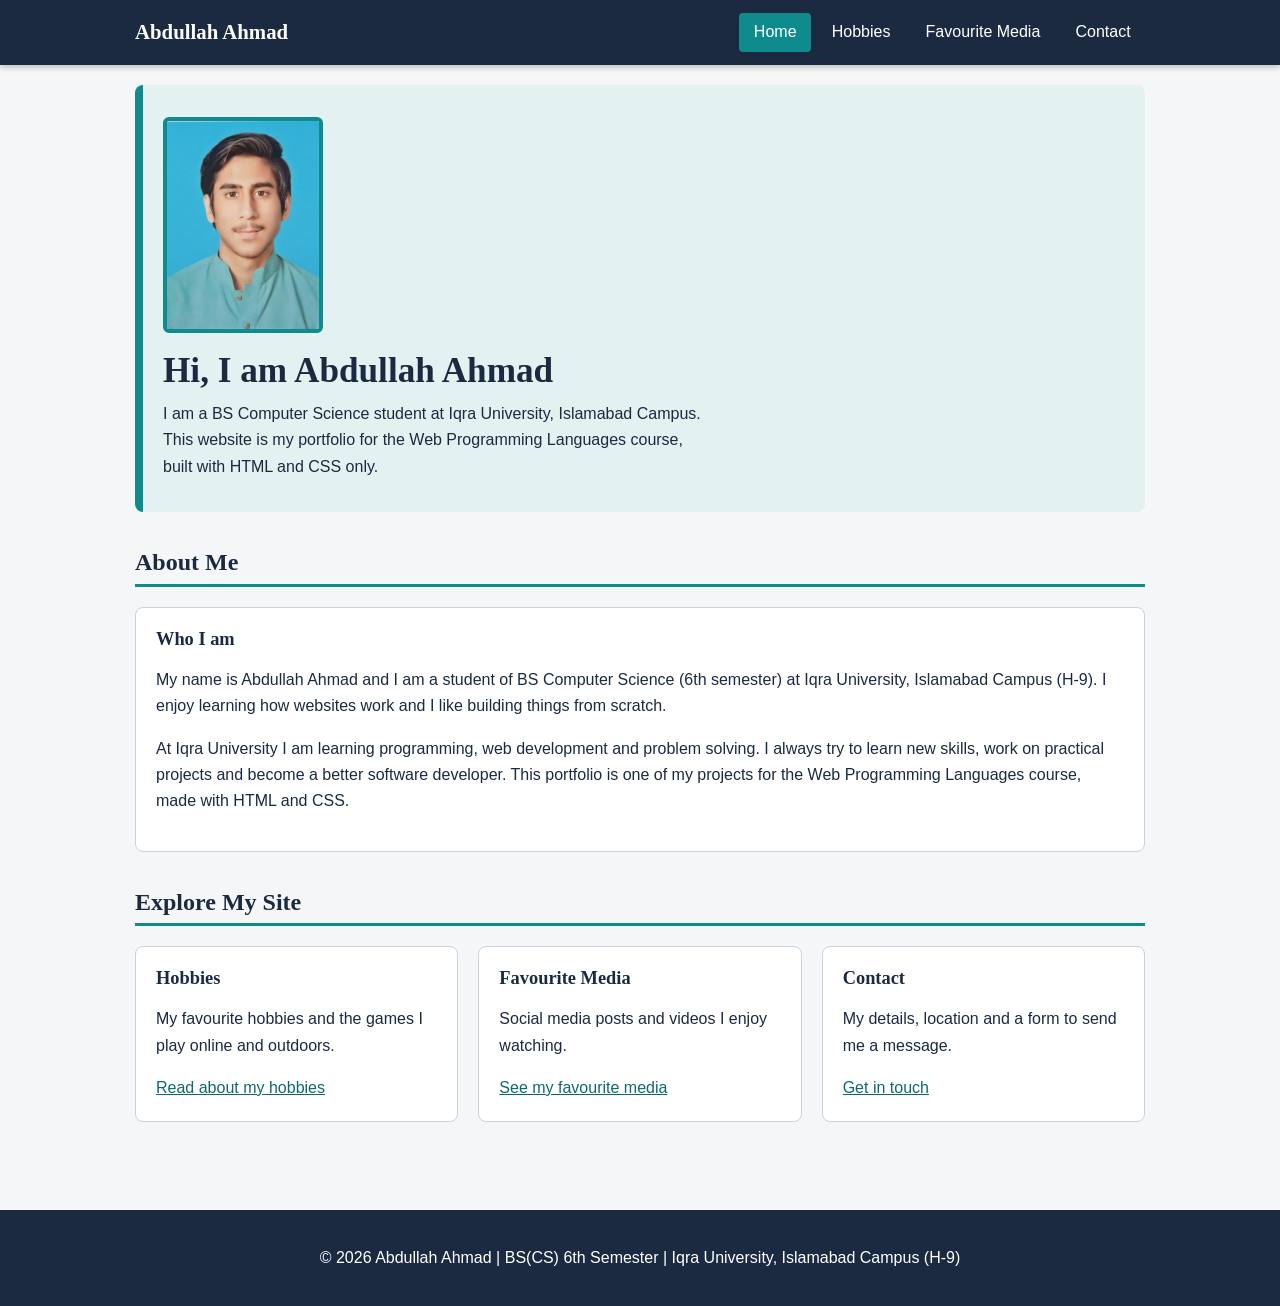
<file: index.html>
<!DOCTYPE html>
<html lang="en">
<head>
  <meta charset="utf-8">
  <meta name="viewport" content="width=device-width, initial-scale=1">
  <meta name="description" content="Portfolio website of a BS(CS) student at Iqra University Islamabad, built with HTML and CSS.">
  <meta name="author" content="Abdullah Ahmad">
  <meta name="keywords" content="portfolio, HTML, CSS, student, Iqra University">
  <title>Home | Abdullah Ahmad Portfolio</title>
  <link rel="icon" type="image/svg+xml" href="images/favicon.svg">
  <link rel="stylesheet" href="css/style.css">
</head>
<body>
  <header class="site-header">
    <div class="nav-bar">
      <span class="logo">Abdullah Ahmad</span>
      <nav aria-label="Main navigation">
        <ul>
          <li><a href="index.html" class="active">Home</a></li>
          <li><a href="hobbies.html">Hobbies</a></li>
          <li><a href="media.html">Favourite Media</a></li>
          <li><a href="contact.html">Contact</a></li>
        </ul>
      </nav>
    </div>
  </header>

  <main>
    <section class="hero">
      <img class="profile-img" src="[data-uri]" alt="Profile picture of Abdullah Ahmad">
      <h1>Hi, I am Abdullah Ahmad</h1>
      <p>I am a BS Computer Science student at Iqra University, Islamabad Campus. This website is my portfolio for the Web Programming Languages course, built with HTML and CSS only.</p>
    </section>

    <section>
      <h2>About Me</h2>
      <article>
        <h3>Who I am</h3>
        <p>My name is Abdullah Ahmad and I am a student of BS Computer Science (6th semester) at Iqra University, Islamabad Campus (H-9). I enjoy learning how websites work and I like building things from scratch.</p>
        <p>At Iqra University I am learning programming, web development and problem solving. I always try to learn new skills, work on practical projects and become a better software developer. This portfolio is one of my projects for the Web Programming Languages course, made with HTML and CSS.</p>
      </article>
    </section>

    <section>
      <h2>Explore My Site</h2>
      <div class="cards">
        <article>
          <h3>Hobbies</h3>
          <p>My favourite hobbies and the games I play online and outdoors.</p>
          <a href="hobbies.html">Read about my hobbies</a>
        </article>
        <article>
          <h3>Favourite Media</h3>
          <p>Social media posts and videos I enjoy watching.</p>
          <a href="media.html">See my favourite media</a>
        </article>
        <article>
          <h3>Contact</h3>
          <p>My details, location and a form to send me a message.</p>
          <a href="contact.html">Get in touch</a>
        </article>
      </div>
    </section>
  </main>

  <footer class="site-footer">
    <p>&copy; 2026 Abdullah Ahmad | BS(CS) 6th Semester | Iqra University, Islamabad Campus (H-9)</p>
  </footer>
</body>
</html>
</file>
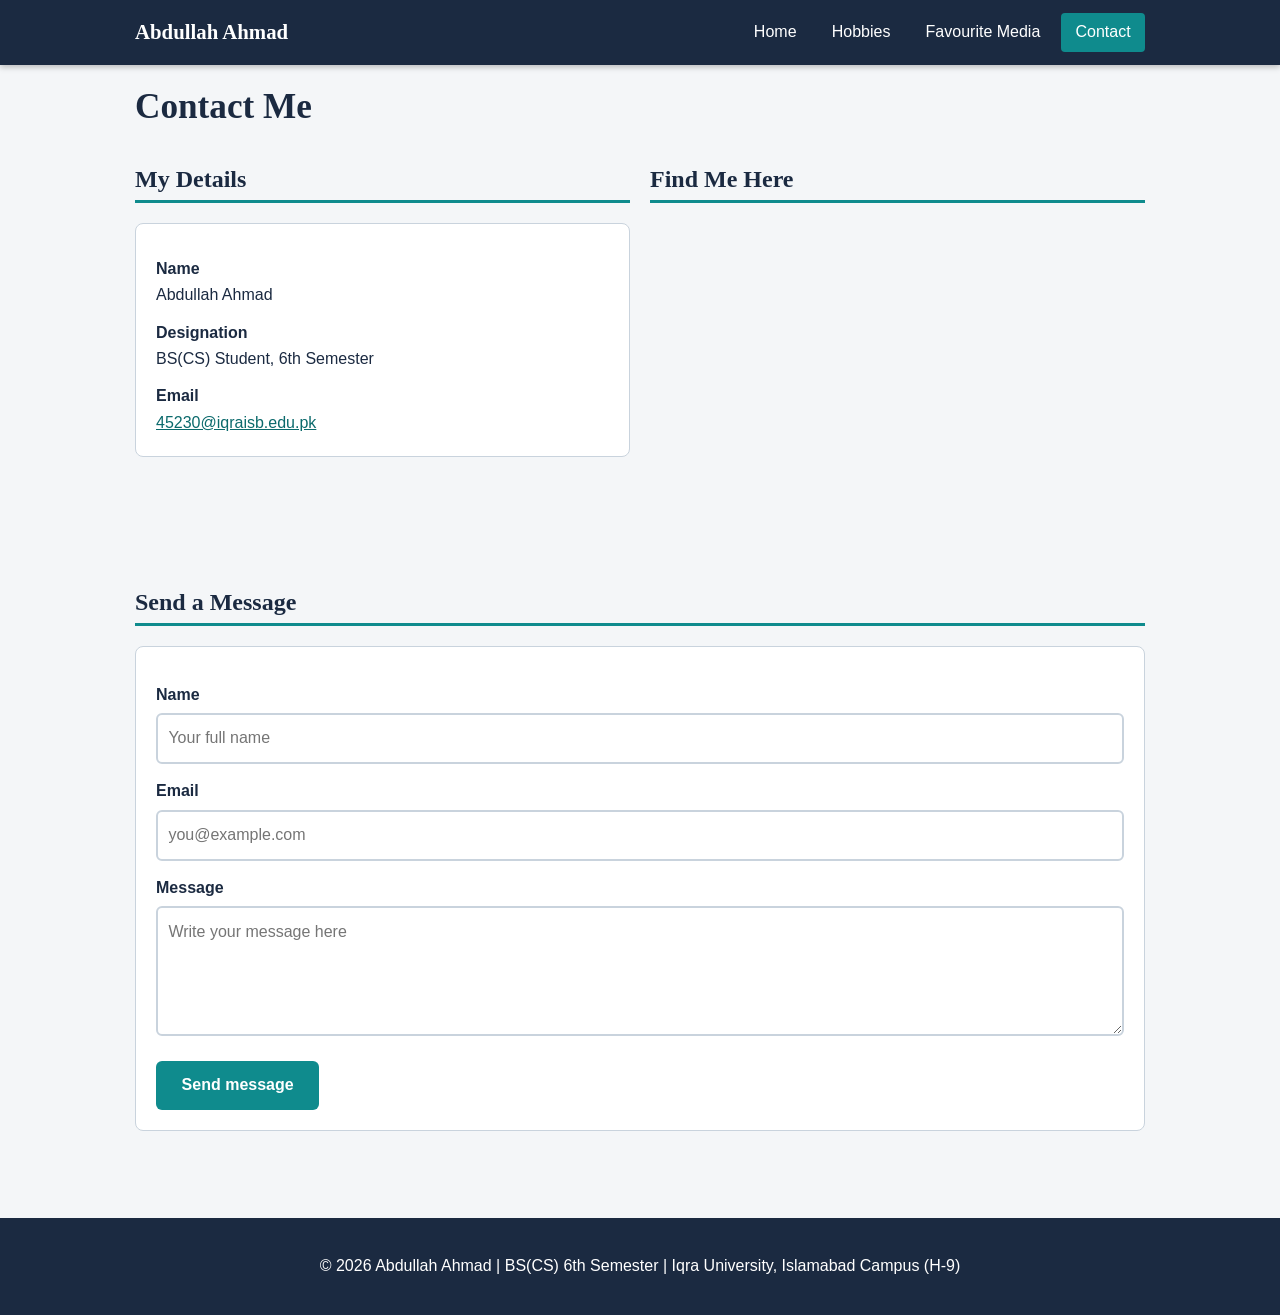
<file: contact.html>
<!DOCTYPE html>
<html lang="en">
<head>
  <meta charset="utf-8">
  <meta name="viewport" content="width=device-width, initial-scale=1">
  <meta name="description" content="Contact details, Google map and a contact form.">
  <meta name="author" content="Abdullah Ahmad">
  <meta name="keywords" content="portfolio, HTML, CSS, student, Iqra University">
  <title>Contact | Abdullah Ahmad Portfolio</title>
  <link rel="icon" type="image/svg+xml" href="images/favicon.svg">
  <link rel="stylesheet" href="css/style.css">
</head>
<body>
  <header class="site-header">
    <div class="nav-bar">
      <span class="logo">Abdullah Ahmad</span>
      <nav aria-label="Main navigation">
        <ul>
          <li><a href="index.html">Home</a></li>
          <li><a href="hobbies.html">Hobbies</a></li>
          <li><a href="media.html">Favourite Media</a></li>
          <li><a href="contact.html" class="active">Contact</a></li>
        </ul>
      </nav>
    </div>
  </header>

  <main>
    <section>
      <h1>Contact Me</h1>
    </section>

    <div class="contact-grid">
      <section>
        <h2>My Details</h2>
        <article>
          <dl class="details">
            <dt>Name</dt><dd>Abdullah Ahmad</dd>
            <dt>Designation</dt><dd>BS(CS) Student, 6th Semester</dd>
            <dt>Email</dt><dd><a href="mailto:45230@iqraisb.edu.pk">45230@iqraisb.edu.pk</a></dd>
          </dl>
        </article>
      </section>

      <section class="map-box">
        <h2>Find Me Here</h2>
        <iframe src="https://www.google.com/maps?q=Iqra+University+Islamabad+Campus+H-9&amp;output=embed" title="Google Map showing Iqra University Islamabad Campus H-9" loading="lazy"></iframe>
      </section>
    </div>

    <section>
      <h2>Send a Message</h2>
      <article>
        <form action="#" method="post">
          <label for="name">Name</label>
          <input type="text" id="name" name="name" placeholder="Your full name" required>

          <label for="email">Email</label>
          <input type="email" id="email" name="email" placeholder="you@example.com" required>

          <label for="message">Message</label>
          <textarea id="message" name="message" placeholder="Write your message here" required></textarea>

          <button type="submit">Send message</button>
        </form>
      </article>
    </section>
  </main>

  <footer class="site-footer">
    <p>&copy; 2026 Abdullah Ahmad | BS(CS) 6th Semester | Iqra University, Islamabad Campus (H-9)</p>
  </footer>
</body>
</html>
</file>
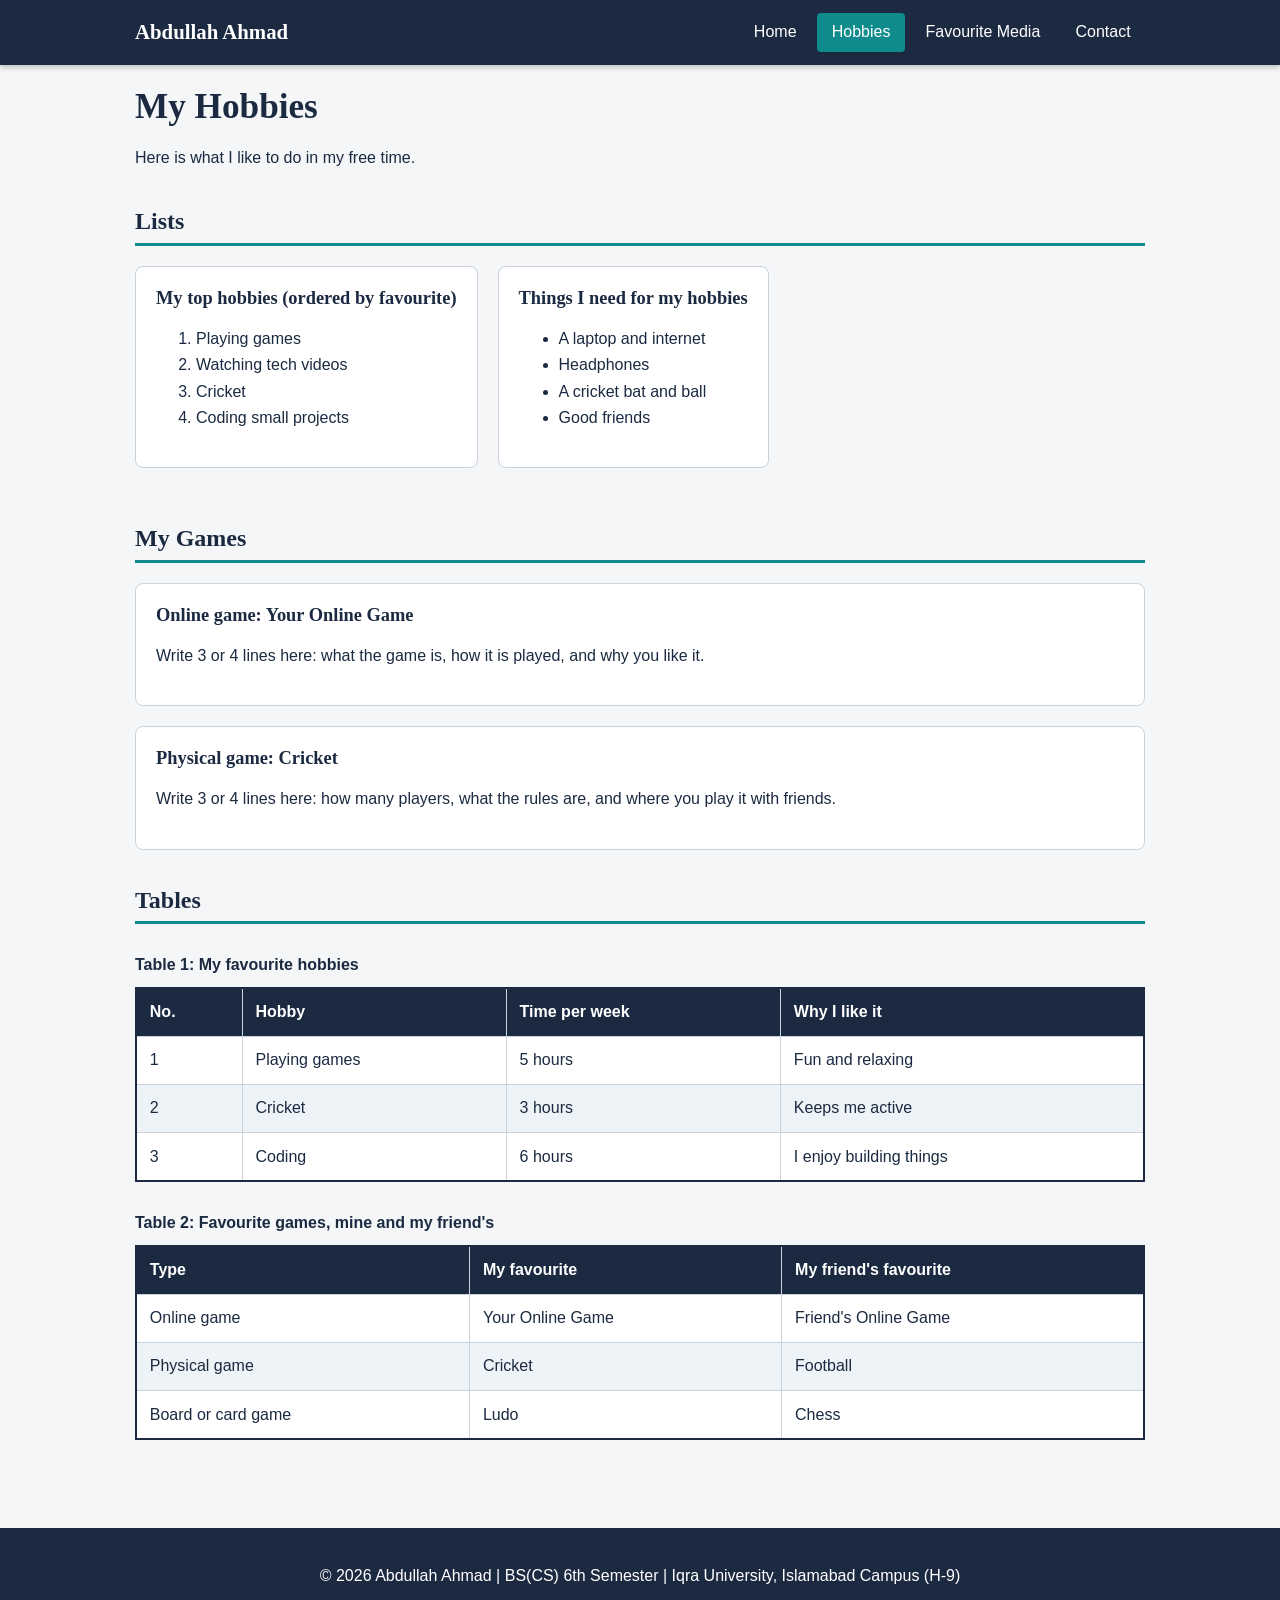
<file: hobbies.html>
<!DOCTYPE html>
<html lang="en">
<head>
  <meta charset="utf-8">
  <meta name="viewport" content="width=device-width, initial-scale=1">
  <meta name="description" content="My favourite hobbies, online and physical games, shown with lists and tables.">
  <meta name="author" content="Abdullah Ahmad">
  <meta name="keywords" content="portfolio, HTML, CSS, student, Iqra University">
  <title>Hobbies | Abdullah Ahmad Portfolio</title>
  <link rel="icon" type="image/svg+xml" href="images/favicon.svg">
  <link rel="stylesheet" href="css/style.css">
</head>
<body>
  <header class="site-header">
    <div class="nav-bar">
      <span class="logo">Abdullah Ahmad</span>
      <nav aria-label="Main navigation">
        <ul>
          <li><a href="index.html">Home</a></li>
          <li><a href="hobbies.html" class="active">Hobbies</a></li>
          <li><a href="media.html">Favourite Media</a></li>
          <li><a href="contact.html">Contact</a></li>
        </ul>
      </nav>
    </div>
  </header>

  <main>
    <section>
      <h1>My Hobbies</h1>
      <p>Here is what I like to do in my free time.</p>
    </section>

    <section>
      <h2>Lists</h2>
      <div class="lists-row">
        <article>
          <h3>My top hobbies (ordered by favourite)</h3>
          <ol>
            <li>Playing games</li>
            <li>Watching tech videos</li>
            <li>Cricket</li>
            <li>Coding small projects</li>
          </ol>
        </article>
        <article>
          <h3>Things I need for my hobbies</h3>
          <ul>
            <li>A laptop and internet</li>
            <li>Headphones</li>
            <li>A cricket bat and ball</li>
            <li>Good friends</li>
          </ul>
        </article>
      </div>
    </section>

    <section>
      <h2>My Games</h2>
      <article>
        <h3>Online game: Your Online Game</h3>
        <p>Write 3 or 4 lines here: what the game is, how it is played, and why you like it.</p>
      </article>
      <article>
        <h3>Physical game: Cricket</h3>
        <p>Write 3 or 4 lines here: how many players, what the rules are, and where you play it with friends.</p>
      </article>
    </section>

    <section>
      <h2>Tables</h2>
      <div class="table-wrap">
        <table>
          <caption>Table 1: My favourite hobbies</caption>
          <thead>
            <tr><th scope="col">No.</th><th scope="col">Hobby</th><th scope="col">Time per week</th><th scope="col">Why I like it</th></tr>
          </thead>
          <tbody>
            <tr><td>1</td><td>Playing games</td><td>5 hours</td><td>Fun and relaxing</td></tr>
            <tr><td>2</td><td>Cricket</td><td>3 hours</td><td>Keeps me active</td></tr>
            <tr><td>3</td><td>Coding</td><td>6 hours</td><td>I enjoy building things</td></tr>
          </tbody>
        </table>
      </div>

      <div class="table-wrap">
        <table>
          <caption>Table 2: Favourite games, mine and my friend's</caption>
          <thead>
            <tr><th scope="col">Type</th><th scope="col">My favourite</th><th scope="col">My friend's favourite</th></tr>
          </thead>
          <tbody>
            <tr><td>Online game</td><td>Your Online Game</td><td>Friend's Online Game</td></tr>
            <tr><td>Physical game</td><td>Cricket</td><td>Football</td></tr>
            <tr><td>Board or card game</td><td>Ludo</td><td>Chess</td></tr>
          </tbody>
        </table>
      </div>
    </section>
  </main>

  <footer class="site-footer">
    <p>&copy; 2026 Abdullah Ahmad | BS(CS) 6th Semester | Iqra University, Islamabad Campus (H-9)</p>
  </footer>
</body>
</html>
</file>
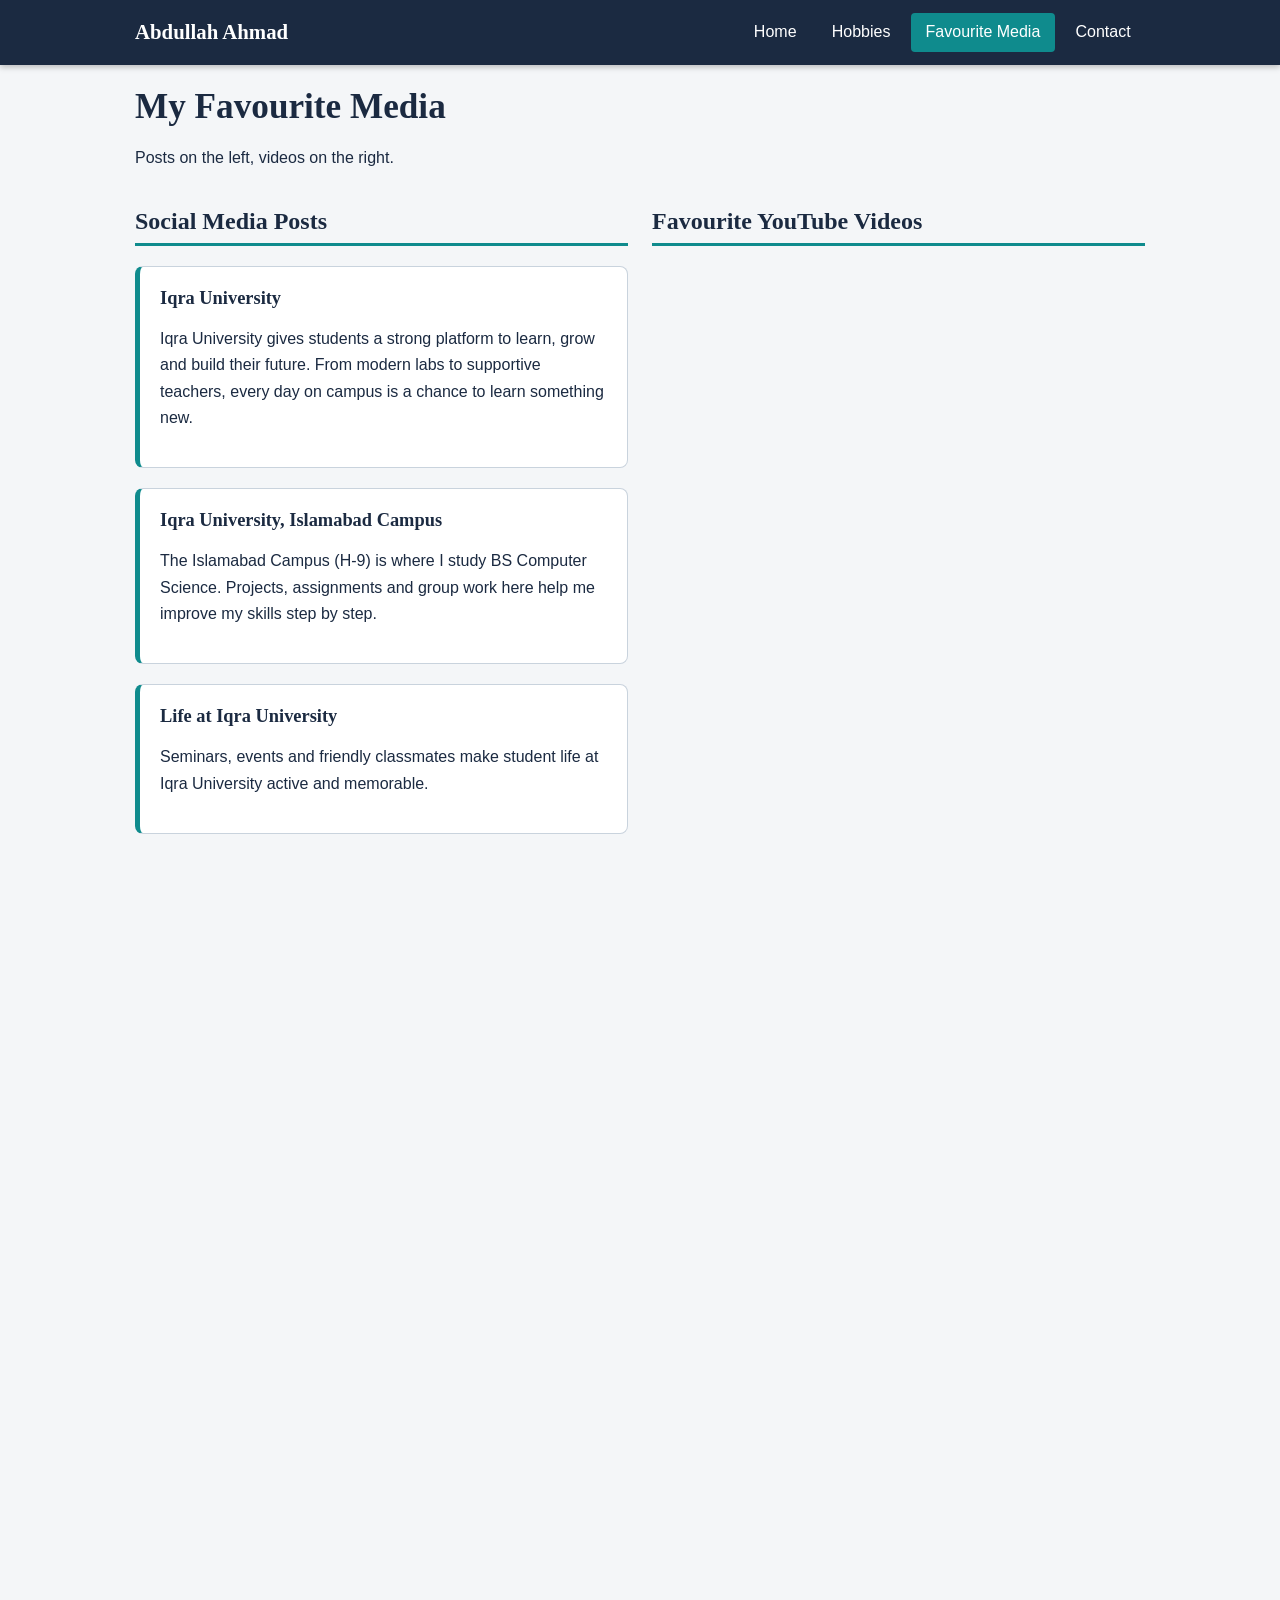
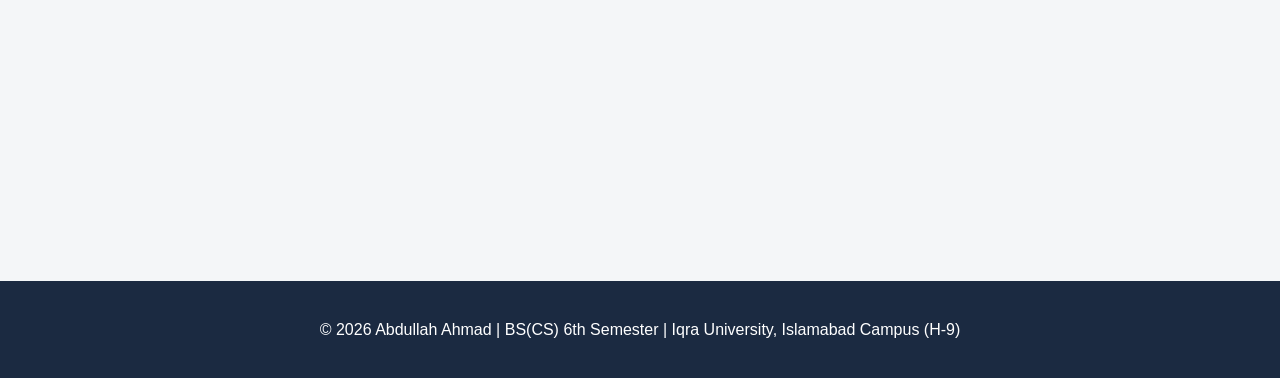
<file: media.html>
<!DOCTYPE html>
<html lang="en">
<head>
  <meta charset="utf-8">
  <meta name="viewport" content="width=device-width, initial-scale=1">
  <meta name="description" content="Favourite social media posts, images and five YouTube videos.">
  <meta name="author" content="Abdullah Ahmad">
  <meta name="keywords" content="portfolio, HTML, CSS, student, Iqra University">
  <title>Favourite Media | Abdullah Ahmad Portfolio</title>
  <link rel="icon" type="image/svg+xml" href="images/favicon.svg">
  <link rel="stylesheet" href="css/style.css">
</head>
<body>
  <header class="site-header">
    <div class="nav-bar">
      <span class="logo">Abdullah Ahmad</span>
      <nav aria-label="Main navigation">
        <ul>
          <li><a href="index.html">Home</a></li>
          <li><a href="hobbies.html">Hobbies</a></li>
          <li><a href="media.html" class="active">Favourite Media</a></li>
          <li><a href="contact.html">Contact</a></li>
        </ul>
      </nav>
    </div>
  </header>

  <main>
    <section>
      <h1>My Favourite Media</h1>
      <p>Posts on the left, videos on the right.</p>
    </section>

    <div class="media-grid">
      <section aria-labelledby="posts-title">
        <h2 id="posts-title">Social Media Posts</h2>

        <article class="post">
          <h3>Iqra University</h3>
          <p>Iqra University gives students a strong platform to learn, grow and build their future. From modern labs to supportive teachers, every day on campus is a chance to learn something new.</p>
        </article>

        <article class="post">
          <h3>Iqra University, Islamabad Campus</h3>
          <p>The Islamabad Campus (H-9) is where I study BS Computer Science. Projects, assignments and group work here help me improve my skills step by step.</p>
        </article>

        <article class="post">
          <h3>Life at Iqra University</h3>
          <p>Seminars, events and friendly classmates make student life at Iqra University active and memorable.</p>
        </article>

      </section>

      <section aria-labelledby="videos-title">
        <h2 id="videos-title">Favourite YouTube Videos</h2>

        <div class="video-box">
          <iframe src="https://www.youtube.com/embed/11XzSxAflXg" title="Two Minutes Tour of Iqra University" allowfullscreen loading="lazy"></iframe>
        </div>
        <div class="video-box">
          <iframe src="https://www.youtube.com/embed/kUV785NHDQ4" title="Iqra University Gulshan Campus Tour" allowfullscreen loading="lazy"></iframe>
        </div>
        <div class="video-box">
          <iframe src="https://www.youtube.com/embed/v0uaXZX2Tfs" title="A Short Tour of Iqra University Main Campus" allowfullscreen loading="lazy"></iframe>
        </div>
        <div class="video-box">
          <iframe src="https://www.youtube.com/embed/G7E__ukUdRE" title="Iqra University Bahria Town Karachi Campus Tour" allowfullscreen loading="lazy"></iframe>
        </div>
        <div class="video-box">
          <iframe src="https://www.youtube.com/embed/Xx83fDH0eyk" title="Life at Iqra University" allowfullscreen loading="lazy"></iframe>
        </div>
      </section>
    </div>
  </main>

  <footer class="site-footer">
    <p>&copy; 2026 Abdullah Ahmad | BS(CS) 6th Semester | Iqra University, Islamabad Campus (H-9)</p>
  </footer>
</body>
</html>
</file>
<file: css/style.css>
/* CSC 337 - Assignment 1 - Portfolio stylesheet */
:root {
  --ink: #1b2a41;
  --accent: #0f8b8d;
  --accent-dark: #0b6a6c;
  --paper: #f4f6f8;
  --white: #ffffff;
  --line: #c9d3dd;
  --soft: #e3f1f1;
  --space: 1.25rem;
}

* { box-sizing: border-box; }

html { scroll-behavior: smooth; }

body {
  margin: 0;
  font-family: "Trebuchet MS", "Segoe UI", Arial, sans-serif;
  line-height: 1.65;
  color: var(--ink);
  background: var(--paper);
}

h1, h2, h3 { font-family: Georgia, "Times New Roman", serif; line-height: 1.25; }
h1 { font-size: 2.2rem; margin: 0 0 0.5rem; }
h2 { font-size: 1.5rem; margin: 0 0 var(--space); border-bottom: 3px solid var(--accent); padding-bottom: 0.4rem; }
h3 { font-size: 1.15rem; margin: 0 0 0.5rem; }

a { color: var(--accent-dark); }
a:focus-visible, button:focus-visible, input:focus-visible, textarea:focus-visible {
  outline: 3px solid #f0a202;
  outline-offset: 2px;
}

img { max-width: 100%; height: auto; display: block; border-radius: 6px; }

/* ---------- Positioning: sticky header ---------- */
.site-header {
  position: sticky;
  top: 0;
  z-index: 100;
  background: var(--ink);
  color: var(--white);
  box-shadow: 0 2px 6px rgba(0, 0, 0, 0.25);
}

/* ---------- Flexbox: navigation ---------- */
.nav-bar {
  max-width: 1050px;
  margin: 0 auto;
  padding: 0.8rem var(--space);
  display: flex;
  justify-content: space-between;
  align-items: center;
  flex-wrap: wrap;
  gap: 0.6rem;
}

.logo { font-family: Georgia, serif; font-size: 1.3rem; font-weight: bold; }

.nav-bar ul {
  list-style: none;
  margin: 0;
  padding: 0;
  display: flex;
  gap: 0.4rem;
  flex-wrap: wrap;
}

.nav-bar a {
  display: block;
  padding: 0.4rem 0.9rem;
  color: var(--white);
  text-decoration: none;
  border-radius: 4px;
}

.nav-bar a:hover,
.nav-bar a.active { background: var(--accent); }

/* ---------- Layout ---------- */
main { max-width: 1050px; margin: 0 auto; padding: var(--space); }

section { margin-bottom: 2.2rem; }

article {
  background: var(--white);
  border: 1px solid var(--line);
  border-radius: 8px;
  padding: var(--space);
  margin-bottom: var(--space);
}

.hero {
  background: var(--soft);
  border-left: 8px solid var(--accent);
  padding: 2rem var(--space);
  border-radius: 8px;
}

.hero p { max-width: 62ch; margin: 0; }

.profile-img { width: 160px; border: 4px solid var(--accent); margin-bottom: 1rem; }

.cards {
  display: flex;
  flex-wrap: wrap;
  gap: var(--space);
}
.cards article { flex: 1 1 220px; margin-bottom: 0; }

.lists-row { display: flex; flex-wrap: wrap; gap: var(--space); }
.lists-row > div { flex: 1 1 300px; }

/* ---------- Grid: Favourite Media two columns ---------- */
.media-grid {
  display: grid;
  grid-template-columns: 1fr 1fr;
  gap: 1.5rem;
  align-items: start;
}

.post { border-left: 5px solid var(--accent); }
.post .meta { font-size: 0.85rem; color: #55657a; margin-top: 0; }

.video-box { margin-bottom: var(--space); }
.video-box iframe {
  width: 100%;
  aspect-ratio: 16 / 9;
  height: auto;
  border: 0;
  border-radius: 6px;
}

/* ---------- Tables ---------- */
.table-wrap { overflow-x: auto; margin-bottom: var(--space); }

table {
  width: 100%;
  border-collapse: collapse;
  background: var(--white);
  border: 2px solid var(--ink);
}

caption { text-align: left; font-weight: bold; padding: 0.5rem 0; }

th, td { border: 1px solid var(--line); padding: 0.65rem 0.8rem; text-align: left; }

thead th { background: var(--ink); color: var(--white); }

tbody tr:nth-child(even) { background: #eef3f7; }

tbody tr { transition: background 0.2s; }
tbody tr:hover { background: var(--accent); color: var(--white); }

/* ---------- Contact + Form ---------- */
.contact-grid { display: flex; flex-wrap: wrap; gap: var(--space); }
.contact-grid > * { flex: 1 1 320px; min-width: 0; }

.map-box iframe {
  width: 100%;
  height: 320px;
  border: 0;
  border-radius: 6px;
}

dl.details { margin: 0; }
dl.details dt { font-weight: bold; margin-top: 0.7rem; }
dl.details dd { margin: 0; overflow-wrap: anywhere; }

form label { display: block; font-weight: bold; margin: 0.9rem 0 0.3rem; }

form input,
form textarea {
  width: 100%;
  padding: 0.65rem;
  font: inherit;
  color: var(--ink);
  background: var(--white);
  border: 2px solid var(--line);
  border-radius: 6px;
}

form input:focus,
form textarea:focus { border-color: var(--accent); background: #f7fcfc; }

form textarea { min-height: 130px; resize: vertical; }

form button {
  margin-top: 1rem;
  padding: 0.7rem 1.6rem;
  font: inherit;
  font-weight: bold;
  color: var(--white);
  background: var(--accent);
  border: 0;
  border-radius: 6px;
  cursor: pointer;
}
form button:hover { background: var(--accent-dark); }

/* ---------- Footer ---------- */
.site-footer {
  background: var(--ink);
  color: var(--white);
  text-align: center;
  padding: 1.2rem var(--space);
  margin-top: 2rem;
}

/* ---------- Responsive ---------- */
@media (max-width: 700px) {
  h1 { font-size: 1.7rem; }
  .media-grid { grid-template-columns: 1fr; }
  .nav-bar { flex-direction: column; align-items: flex-start; }
  .nav-bar a { padding: 0.35rem 0.6rem; }
  th, td { padding: 0.5rem; }
}
</file>
